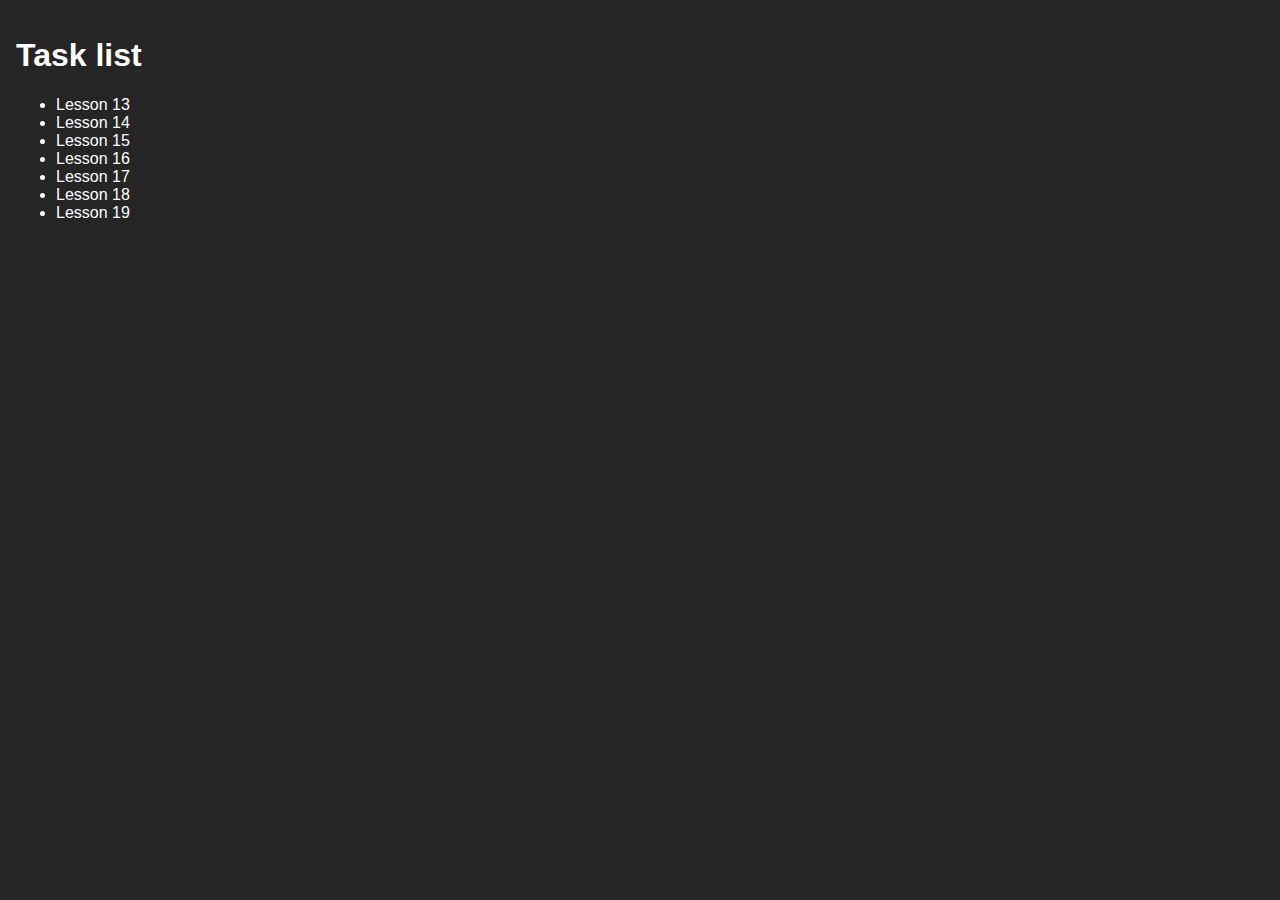
<file: index.html>
<!DOCTYPE html>
<html lang="en">

<head>
    <meta charset="UTF-8">
    <meta http-equiv="X-UA-Compatible" content="IE=edge">
    <meta name="viewport" content="width=device-width, initial-scale=1.0">
    <title>JS homework</title>
    <link rel="stylesheet" href="style.css">
</head>

<body>
    <h1>Task list</h1>
    <ul>
        <li><a href="./works/lesson13/">Lesson 13</a></li>
        <li><a href="./works/lesson14/">Lesson 14</a></li>
        <li><a href="./works/lesson15/">Lesson 15</a></li>
        <li><a href="./works/lesson16/">Lesson 16</a></li>
        <li><a href="./works/lesson17/">Lesson 17</a></li>
        <li><a href="./works/lesson18/">Lesson 18</a></li>
        <li><a href="./works/lesson19/">Lesson 19</a></li>
    </ul>
</body>

</html>
</file>
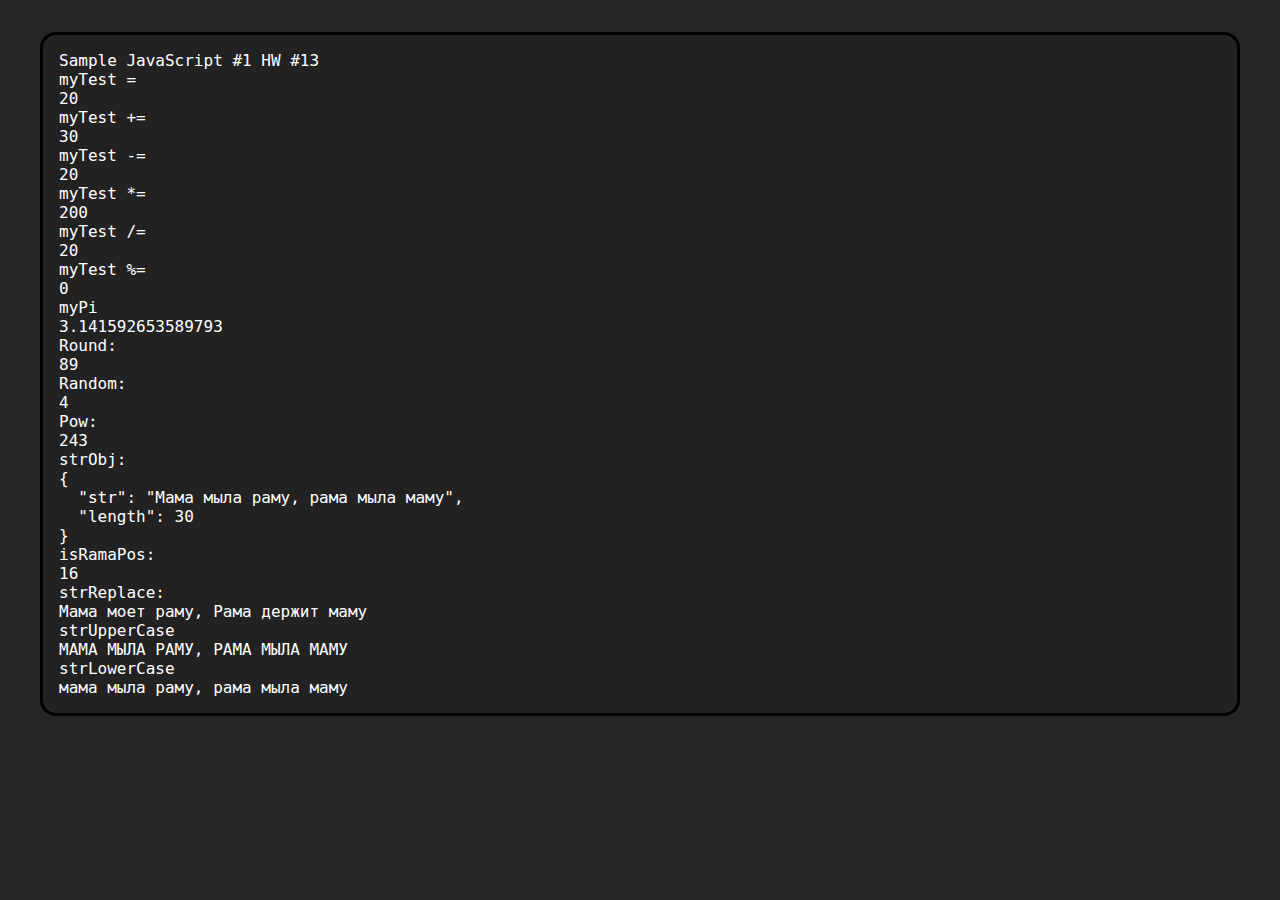
<file: works/lesson13/index.html>
<!DOCTYPE html>
<html lang="en">

<head>
    <meta charset="UTF-8">
    <meta http-equiv="X-UA-Compatible" content="IE=edge">
    <meta name="viewport" content="width=device-width, initial-scale=1.0">
    <title>Lesson 13</title>

    <link rel="stylesheet" href="../../style.css">
    <link rel="shortcut icon" href="../../favicon.ico" type="image/x-icon">

    <script defer src="../../log.override.js"></script>
    <script defer src="./main.js"></script>

</head>

<body>
    <pre id="log"></pre>
</body>

</html>
</file>
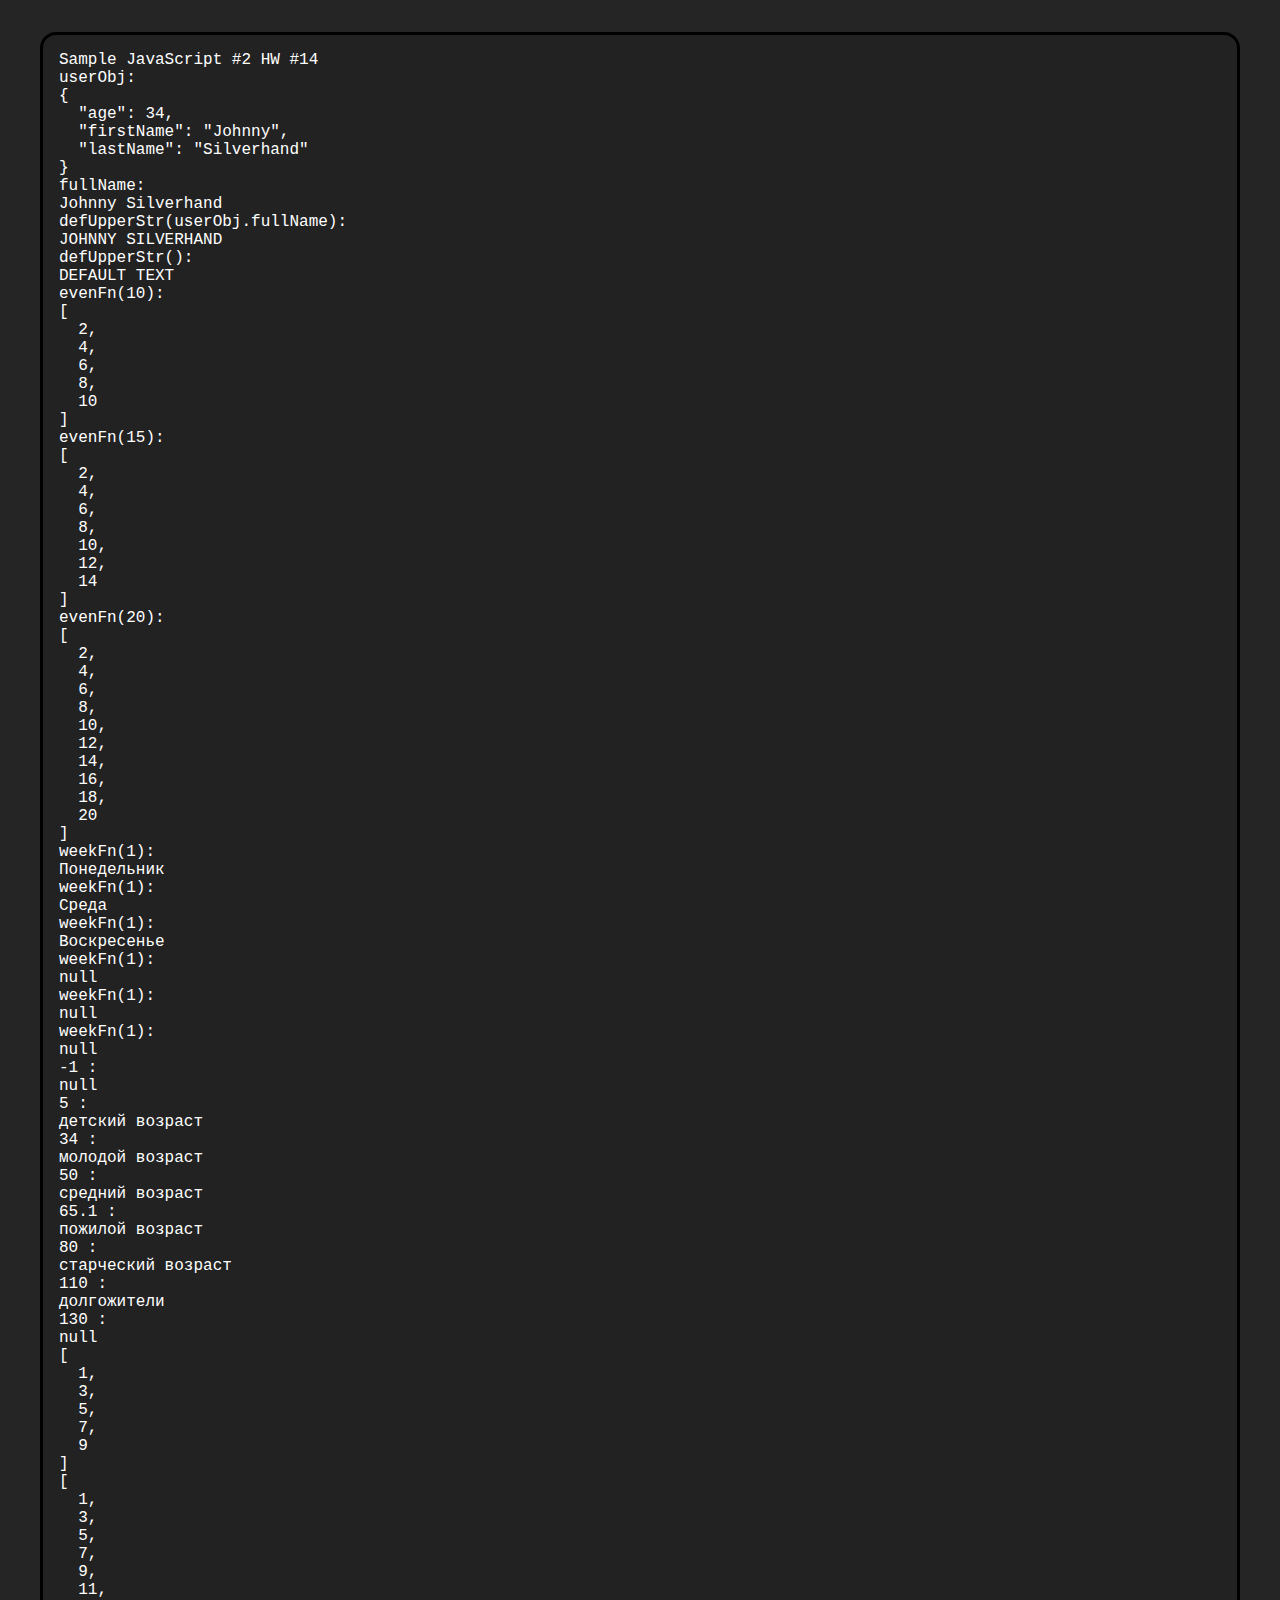
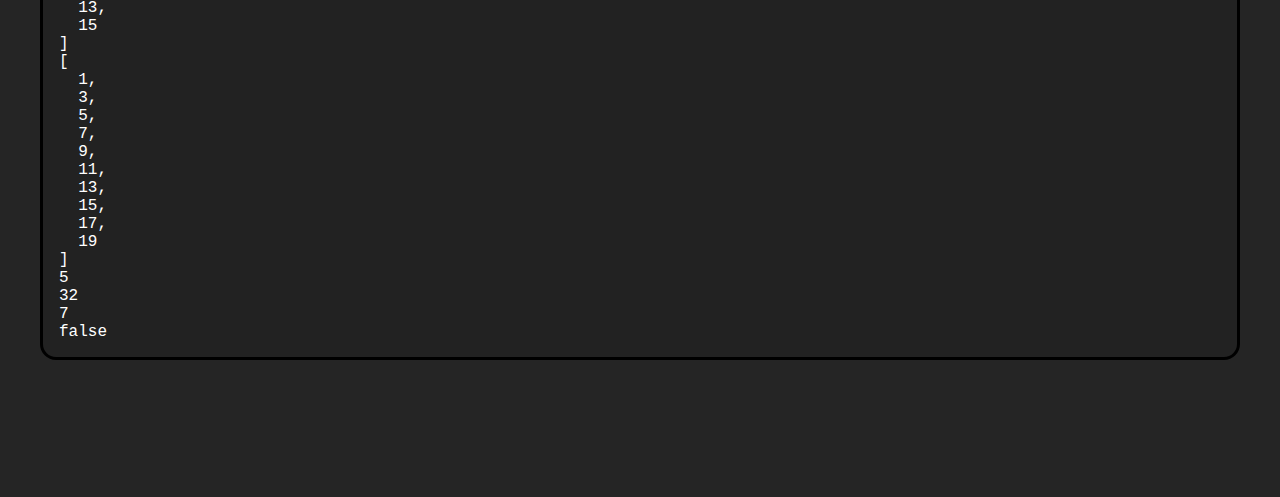
<file: works/lesson14/index.html>
<!DOCTYPE html>
<html lang="en">

<head>
    <meta charset="UTF-8">
    <meta http-equiv="X-UA-Compatible" content="IE=edge">
    <meta name="viewport" content="width=device-width, initial-scale=1.0">
    <title>Lesson 14</title>

    <link rel="stylesheet" href="../../style.css">
    <link rel="shortcut icon" href="../../favicon.ico" type="image/x-icon">

    <script defer src="../../log.override.js"></script>
    <script defer src="./main.js"></script>

</head>

<body>
    <pre id="log"></pre>
</body>

</html>
</file>
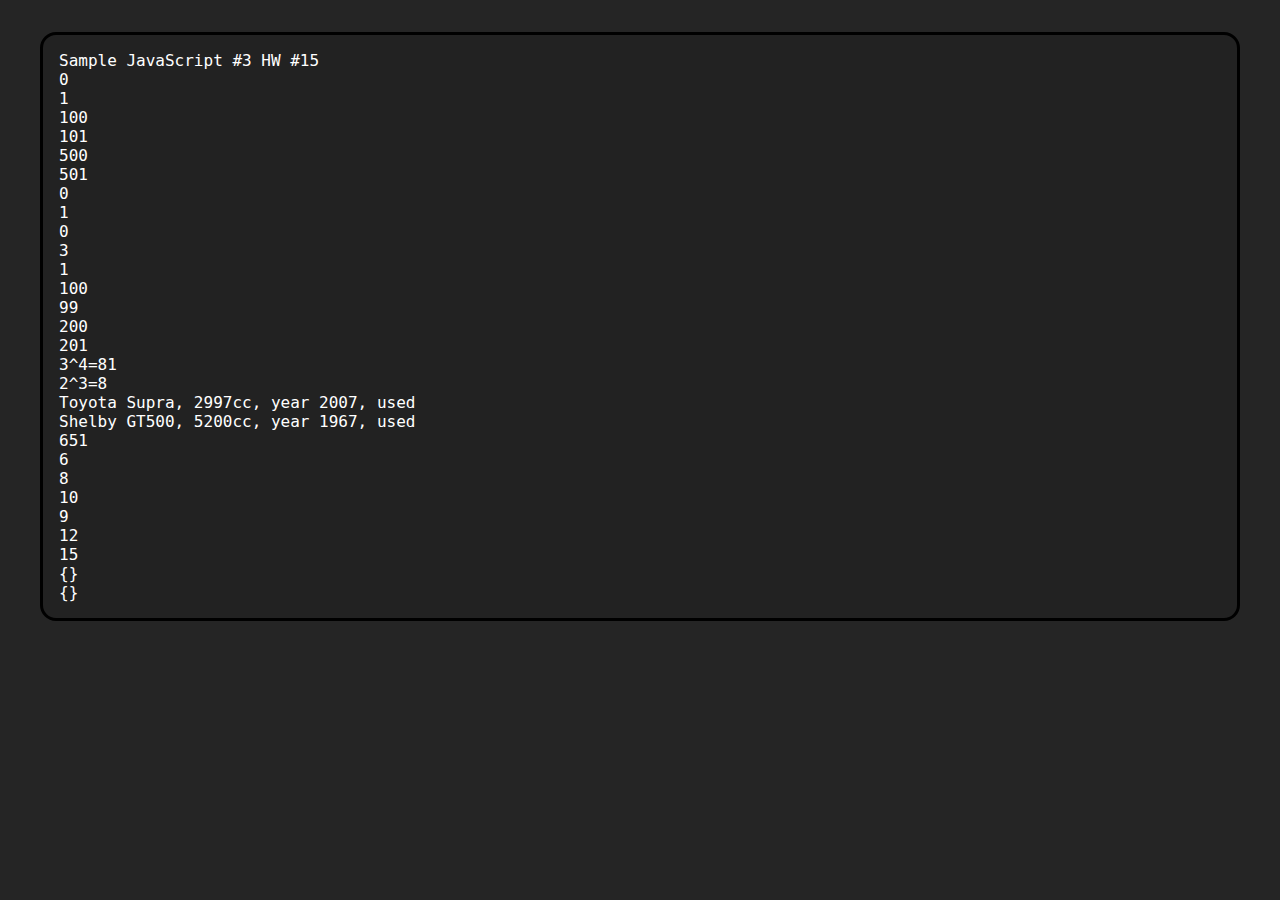
<file: works/lesson15/index.html>
<!DOCTYPE html>
<html lang="en">

<head>
    <meta charset="UTF-8">
    <meta http-equiv="X-UA-Compatible" content="IE=edge">
    <meta name="viewport" content="width=device-width, initial-scale=1.0">
    <title>Lesson 15</title>

    <link rel="stylesheet" href="../../style.css">
    <link rel="shortcut icon" href="../../favicon.ico" type="image/x-icon">

    <script defer src="../../log.override.js"></script>
    <script defer src="./main.js"></script>

</head>

<body>
    <pre id="log"></pre>
</body>

</html>
</file>
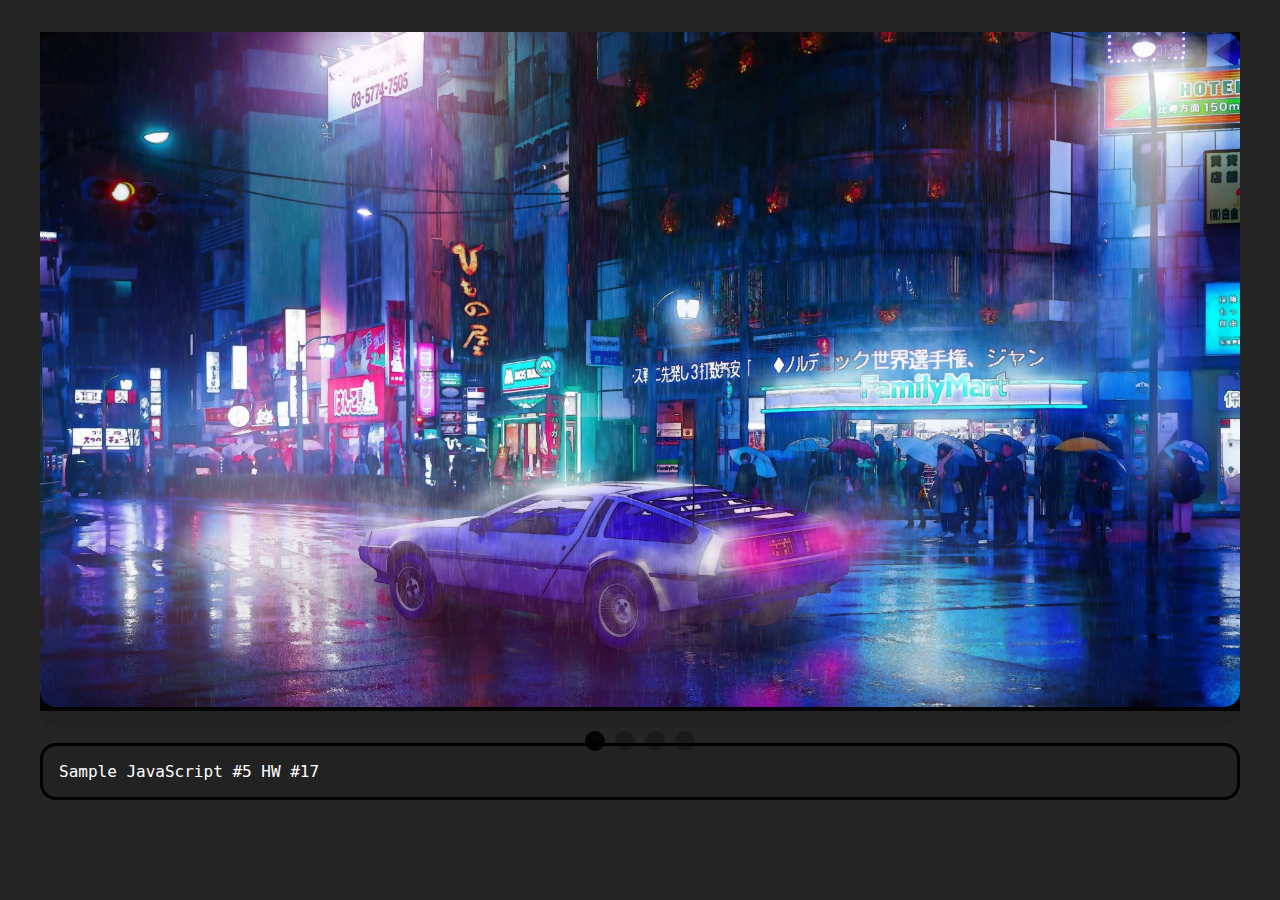
<file: works/lesson17/index.html>
<!DOCTYPE html>
<html lang="en">

<head>
    <meta charset="UTF-8">
    <meta http-equiv="X-UA-Compatible" content="IE=edge">
    <meta name="viewport" content="width=device-width, initial-scale=1.0">
    <title>Lesson 17</title>

    <link rel="stylesheet" href="../../style.css">
    <link rel="shortcut icon" href="../../favicon.ico" type="image/x-icon">
    <link rel="stylesheet" href="https://cdnjs.cloudflare.com/ajax/libs/font-awesome/6.1.2/css/all.min.css"
        integrity="sha512-1sCRPdkRXhBV2PBLUdRb4tMg1w2YPf37qatUFeS7zlBy7jJI8Lf4VHwWfZZfpXtYSLy85pkm9GaYVYMfw5BC1A=="
        crossorigin="anonymous" referrerpolicy="no-referrer" />
    <script defer src="../../log.override.js"></script>
    <script defer src="./main.js"></script>

</head>

<body>
    <div class="container">
        <div id="carousel" class="carousel"></div>
    </div>
    <pre id="log"></pre>
</body>

</html>
</file>
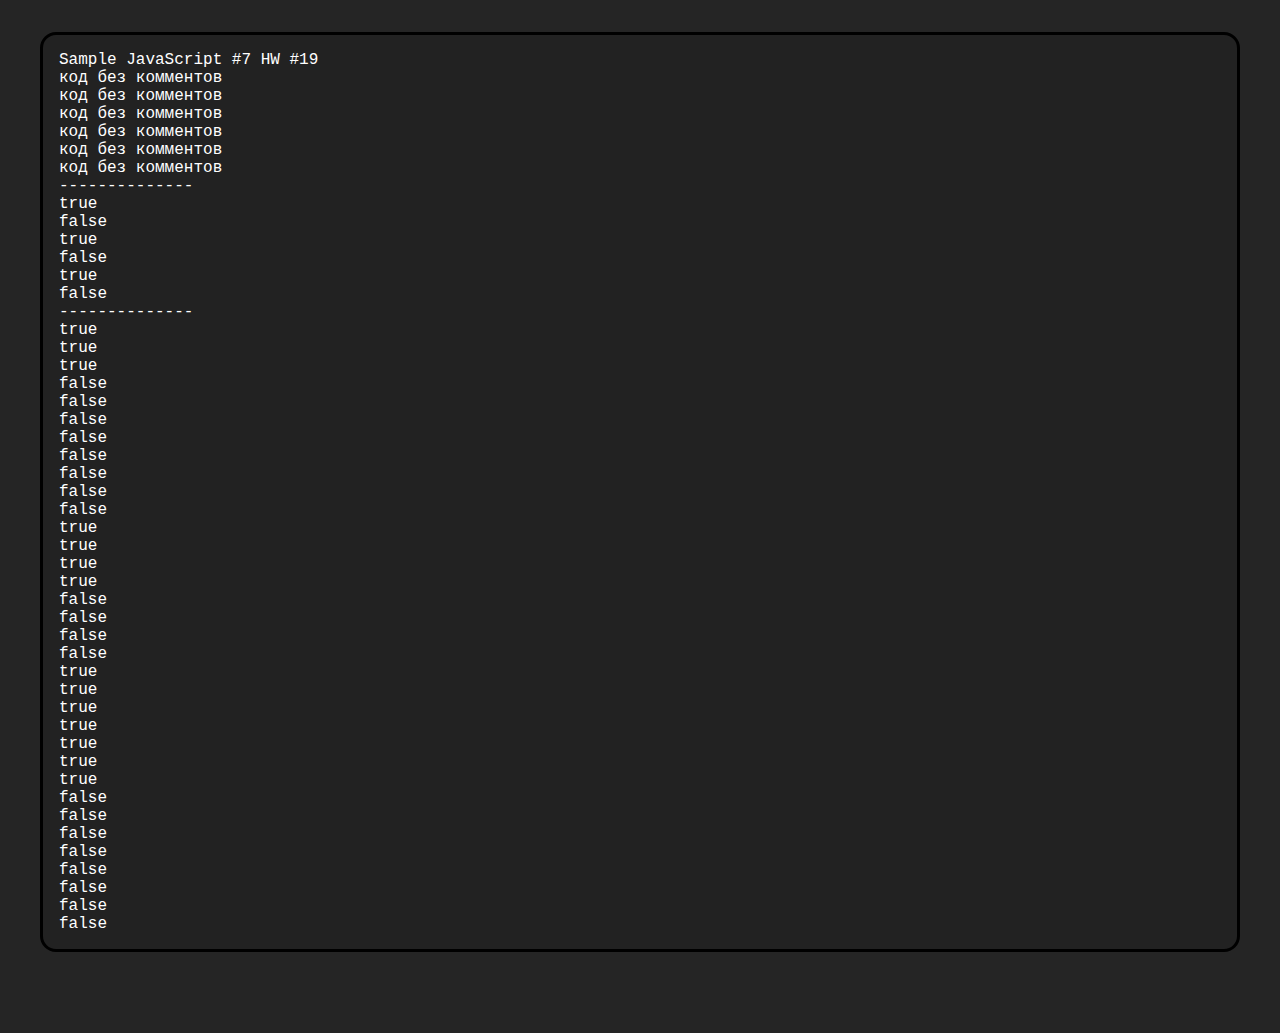
<file: works/lesson19/index.html>
<!DOCTYPE html>
<html lang="en">

<head>
    <meta charset="UTF-8">
    <meta http-equiv="X-UA-Compatible" content="IE=edge">
    <meta name="viewport" content="width=device-width, initial-scale=1.0">
    <title>Lesson 19</title>

    <link rel="stylesheet" href="../../style.css">
    <link rel="shortcut icon" href="../../favicon.ico" type="image/x-icon">
    <link rel="stylesheet" href="https://cdnjs.cloudflare.com/ajax/libs/font-awesome/6.1.2/css/all.min.css"
        integrity="sha512-1sCRPdkRXhBV2PBLUdRb4tMg1w2YPf37qatUFeS7zlBy7jJI8Lf4VHwWfZZfpXtYSLy85pkm9GaYVYMfw5BC1A=="
        crossorigin="anonymous" referrerpolicy="no-referrer" />
    <script defer src="../../log.override.js"></script>
    <script defer src="./main.js"></script>

</head>

<body>
    <pre id="log"></pre>
</body>

</html>
</file>
<file: style.css>
:root {
    font-size: 16px;
}

* {
    box-sizing: border-box;
}

body {
    background-color: #252525;
    color: #ffffff;
    margin: 0;
    padding: 1rem;
    font-family: 'Franklin Gothic Medium', 'Arial Narrow', Arial, sans-serif;
    min-height: 100vh;
}

a {
    color: #ffffff;
    text-decoration: none;
}

a:hover {
    color: #dc143c;
}

pre {
    width: 100%;
    height: 100%;
    padding: 1rem;
    border-radius: 1rem;
    border-color: #000000;
    border-style: solid;
    background-color: #0000000f;
    margin-left: auto;
    margin-right: auto;
    max-width: 1200px;
}

.container {
    width: 100%;
    margin-left: auto;
    margin-right: auto;
    max-width: 1200px;
    min-height: 200px;
    background-color: #0000000f;
    border-radius: 1rem;

}
</file>
